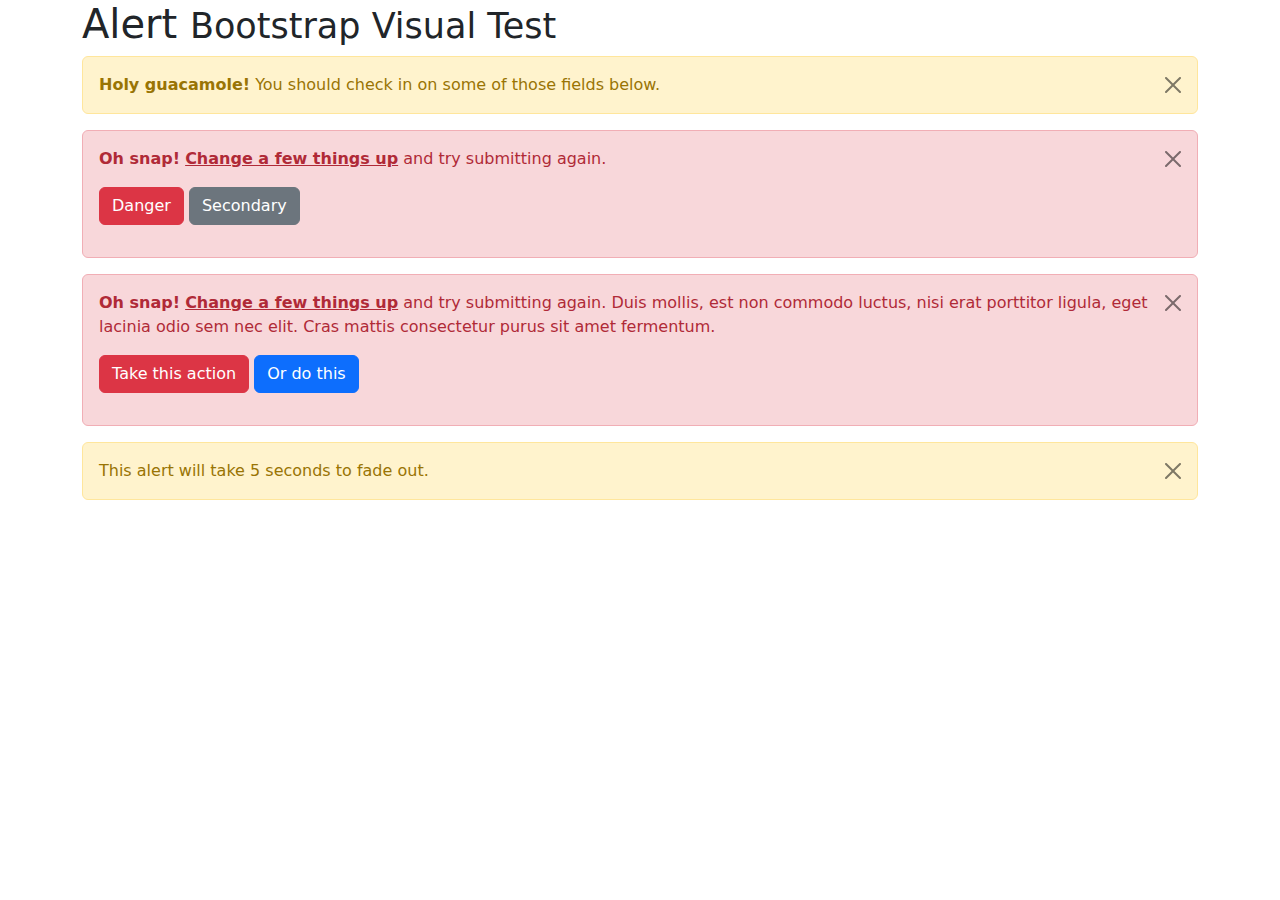
<file: target/classes/static/assets/libs/bootstrap/js/tests/visual/alert.html>
<!doctype html>
<html lang="en">
  <head>
    <meta charset="utf-8">
    <meta name="viewport" content="width=device-width, initial-scale=1">
    <link href="../../../dist/css/bootstrap.min.css" rel="stylesheet">
    <title>Alert</title>
  </head>
  <body>
    <div class="container">
      <h1>Alert <small>Bootstrap Visual Test</small></h1>

      <div class="alert alert-warning alert-dismissible fade show" role="alert">
        <button type="button" class="btn-close" data-bs-dismiss="alert" aria-label="Close"></button>
        <strong>Holy guacamole!</strong> You should check in on some of those fields below.
      </div>

      <div class="alert alert-danger alert-dismissible fade show" role="alert">
        <button type="button" class="btn-close" data-bs-dismiss="alert" aria-label="Close"></button>
        <p>
          <strong>Oh snap!</strong> <a href="#" class="alert-link">Change a few things up</a> and try submitting again.
        </p>
        <p>
          <button type="button" class="btn btn-danger">Danger</button>
          <button type="button" class="btn btn-secondary">Secondary</button>
        </p>
      </div>

      <div class="alert alert-danger alert-dismissible fade show" role="alert">
        <button type="button" class="btn-close" data-bs-dismiss="alert" aria-label="Close"></button>
        <p>
          <strong>Oh snap!</strong> <a href="#" class="alert-link">Change a few things up</a> and try submitting again. Duis mollis, est non commodo luctus, nisi erat porttitor ligula, eget lacinia odio sem nec elit. Cras mattis consectetur purus sit amet fermentum.
        </p>
        <p>
          <button type="button" class="btn btn-danger">Take this action</button>
          <button type="button" class="btn btn-primary">Or do this</button>
        </p>
      </div>

      <div class="alert alert-warning alert-dismissible fade show" role="alert" style="transition-duration: 5s;">
        <button type="button" class="btn-close" data-bs-dismiss="alert" aria-label="Close"></button>
        This alert will take 5 seconds to fade out.
      </div>
    </div>

    <script src="../../../dist/js/bootstrap.bundle.js"></script>
  </body>
</html>
</file>
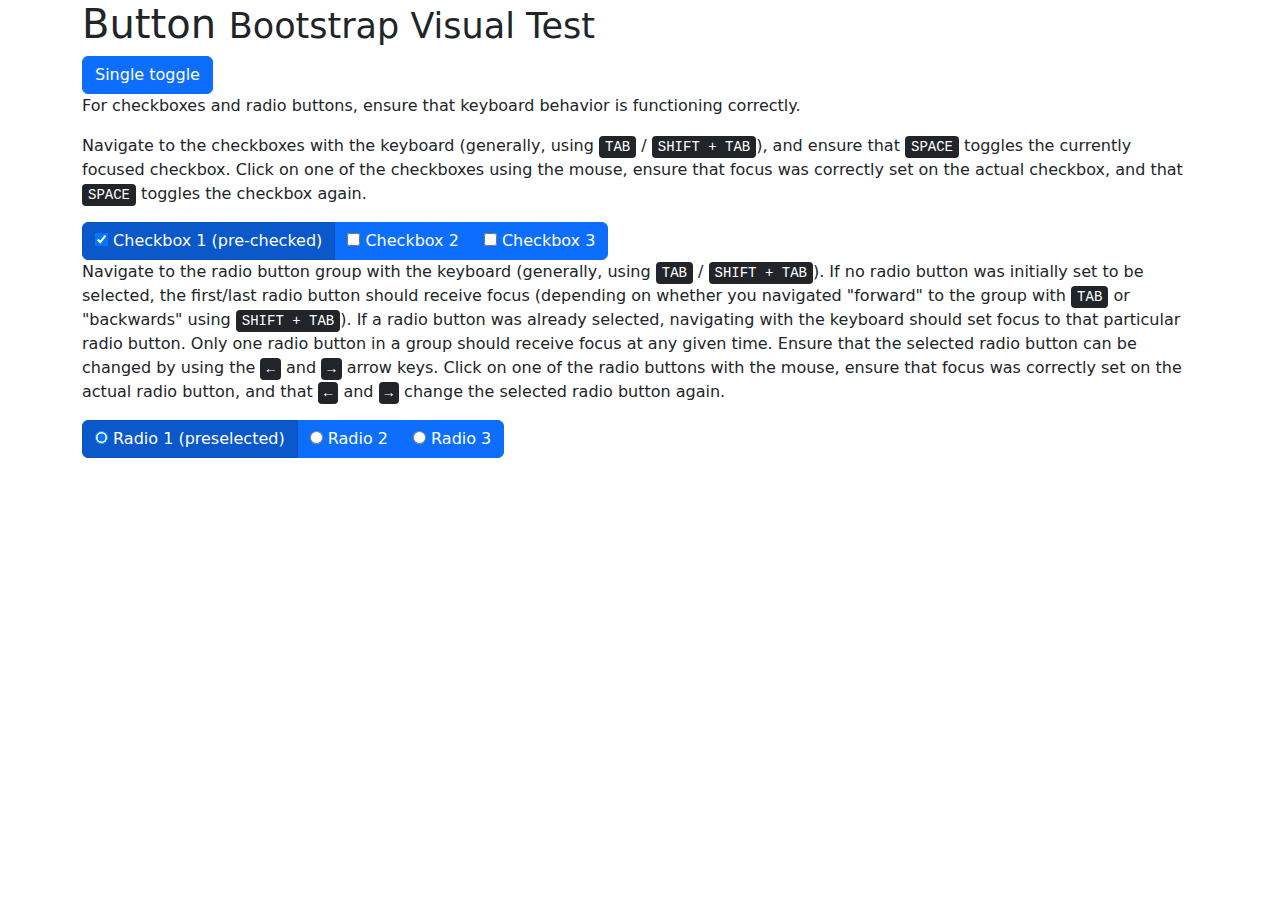
<file: target/classes/static/assets/libs/bootstrap/js/tests/visual/button.html>
<!doctype html>
<html lang="en">
  <head>
    <meta charset="utf-8">
    <meta name="viewport" content="width=device-width, initial-scale=1">
    <link href="../../../dist/css/bootstrap.min.css" rel="stylesheet">
    <title>Button</title>
  </head>
  <body>
    <div class="container">
      <h1>Button <small>Bootstrap Visual Test</small></h1>

      <button type="button" class="btn btn-primary" data-bs-toggle="button" aria-pressed="false" autocomplete="off">
        Single toggle
      </button>

      <p>For checkboxes and radio buttons, ensure that keyboard behavior is functioning correctly.</p>
      <p>Navigate to the checkboxes with the keyboard (generally, using <kbd>TAB</kbd> / <kbd>SHIFT + TAB</kbd>), and ensure that <kbd>SPACE</kbd> toggles the currently focused checkbox. Click on one of the checkboxes using the mouse, ensure that focus was correctly set on the actual checkbox, and that <kbd>SPACE</kbd> toggles the checkbox again.</p>

      <div class="btn-group" data-bs-toggle="buttons">
        <label class="btn btn-primary active">
          <input type="checkbox" checked autocomplete="off"> Checkbox 1 (pre-checked)
        </label>
        <label class="btn btn-primary">
          <input type="checkbox" autocomplete="off"> Checkbox 2
        </label>
        <label class="btn btn-primary">
          <input type="checkbox" autocomplete="off"> Checkbox 3
        </label>
      </div>

      <p>Navigate to the radio button group with the keyboard (generally, using <kbd>TAB</kbd> / <kbd>SHIFT + TAB</kbd>). If no radio button was initially set to be selected, the first/last radio button should receive focus (depending on whether you navigated "forward" to the group with <kbd>TAB</kbd> or "backwards" using <kbd>SHIFT + TAB</kbd>). If a radio button was already selected, navigating with the keyboard should set focus to that particular radio button. Only one radio button in a group should receive focus at any given time.  Ensure that the selected radio button can be changed by using the <kbd>←</kbd> and <kbd>→</kbd> arrow keys. Click on one of the radio buttons with the mouse,  ensure that focus was correctly set on the actual radio button, and that <kbd>←</kbd> and <kbd>→</kbd> change the selected radio button again.</p>

      <div class="btn-group" data-bs-toggle="buttons">
        <label class="btn btn-primary active">
          <input type="radio" name="options" id="option1" autocomplete="off" checked> Radio 1 (preselected)
        </label>
        <label class="btn btn-primary">
          <input type="radio" name="options" id="option2" autocomplete="off"> Radio 2
        </label>
        <label class="btn btn-primary">
          <input type="radio" name="options" id="option3" autocomplete="off"> Radio 3
        </label>
      </div>
    </div>

    <script src="../../../dist/js/bootstrap.bundle.js"></script>
  </body>
</html>
</file>
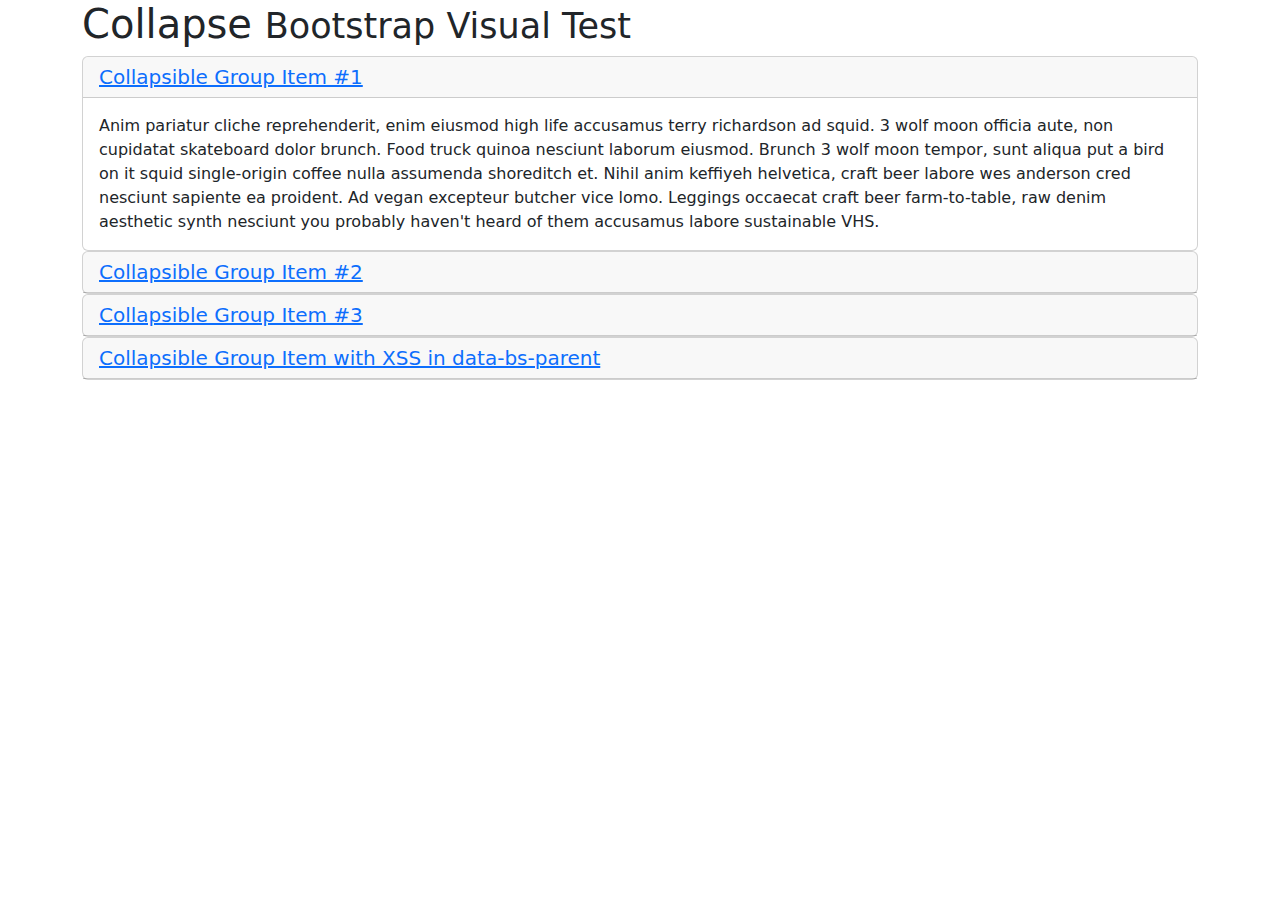
<file: target/classes/static/assets/libs/bootstrap/js/tests/visual/collapse.html>
<!doctype html>
<html lang="en">
  <head>
    <meta charset="utf-8">
    <meta name="viewport" content="width=device-width, initial-scale=1">
    <link href="../../../dist/css/bootstrap.min.css" rel="stylesheet">
    <title>Collapse</title>
  </head>
  <body>
    <div class="container">
      <h1>Collapse <small>Bootstrap Visual Test</small></h1>

      <div id="accordion" role="tablist">
        <div class="card" role="presentation">
          <div class="card-header" role="tab" id="headingOne">
            <h5 class="mb-0">
              <a data-bs-toggle="collapse" href="#collapseOne" aria-expanded="true" aria-controls="collapseOne">
                Collapsible Group Item #1
              </a>
            </h5>
          </div>

          <div id="collapseOne" class="collapse show" data-bs-parent="#accordion" role="tabpanel" aria-labelledby="headingOne">
            <div class="card-body">
              Anim pariatur cliche reprehenderit, enim eiusmod high life accusamus terry richardson ad squid. 3 wolf moon officia aute, non cupidatat skateboard dolor brunch. Food truck quinoa nesciunt laborum eiusmod. Brunch 3 wolf moon tempor, sunt aliqua put a bird on it squid single-origin coffee nulla assumenda shoreditch et. Nihil anim keffiyeh helvetica, craft beer labore wes anderson cred nesciunt sapiente ea proident. Ad vegan excepteur butcher vice lomo. Leggings occaecat craft beer farm-to-table, raw denim aesthetic synth nesciunt you probably haven't heard of them accusamus labore sustainable VHS.
            </div>
          </div>
        </div>
        <div class="card" role="presentation">
          <div class="card-header" role="tab" id="headingTwo">
            <h5 class="mb-0">
              <a class="collapsed" data-bs-toggle="collapse" href="#collapseTwo" aria-expanded="false" aria-controls="collapseTwo">
                Collapsible Group Item #2
              </a>
            </h5>
          </div>
          <div id="collapseTwo" class="collapse" data-bs-parent="#accordion" role="tabpanel" aria-labelledby="headingTwo">
            <div class="card-body">
              Anim pariatur cliche reprehenderit, enim eiusmod high life accusamus terry richardson ad squid. 3 wolf moon officia aute, non cupidatat skateboard dolor brunch. Food truck quinoa nesciunt laborum eiusmod. Brunch 3 wolf moon tempor, sunt aliqua put a bird on it squid single-origin coffee nulla assumenda shoreditch et. Nihil anim keffiyeh helvetica, craft beer labore wes anderson cred nesciunt sapiente ea proident. Ad vegan excepteur butcher vice lomo. Leggings occaecat craft beer farm-to-table, raw denim aesthetic synth nesciunt you probably haven't heard of them accusamus labore sustainable VHS.
            </div>
          </div>
        </div>
        <div class="card" role="presentation">
          <div class="card-header" role="tab" id="headingThree">
            <h5 class="mb-0">
              <a class="collapsed" data-bs-toggle="collapse" href="#collapseThree" aria-expanded="false" aria-controls="collapseThree">
                Collapsible Group Item #3
              </a>
            </h5>
          </div>
          <div id="collapseThree" class="collapse" data-bs-parent="#accordion" role="tabpanel" aria-labelledby="headingThree">
            <div class="card-body">
              Anim pariatur cliche reprehenderit, enim eiusmod high life accusamus terry richardson ad squid. 3 wolf moon officia aute, non cupidatat skateboard dolor brunch. Food truck quinoa nesciunt laborum eiusmod. Brunch 3 wolf moon tempor, sunt aliqua put a bird on it squid single-origin coffee nulla assumenda shoreditch et. Nihil anim keffiyeh helvetica, craft beer labore wes anderson cred nesciunt sapiente ea proident. Ad vegan excepteur butcher vice lomo. Leggings occaecat craft beer farm-to-table, raw denim aesthetic synth nesciunt you probably haven't heard of them accusamus labore sustainable VHS.
            </div>
          </div>
        </div>
        <div class="card" role="presentation">
          <div class="card-header" role="tab" id="headingFour">
            <h5 class="mb-0">
              <a class="collapsed" data-bs-toggle="collapse" href="#collapseFour" aria-expanded="false" aria-controls="collapseFour">
                Collapsible Group Item with XSS in data-bs-parent
              </a>
            </h5>
          </div>
          <div id="collapseFour" class="collapse" data-bs-parent="<img src=1 onerror=alert(123)>" role="tabpanel" aria-labelledby="headingFour">
            <div class="card-body">
              Anim pariatur cliche reprehenderit, enim eiusmod high life accusamus terry richardson ad squid. 3 wolf moon officia aute, non cupidatat skateboard dolor brunch. Food truck quinoa nesciunt laborum eiusmod. Brunch 3 wolf moon tempor, sunt aliqua put a bird on it squid single-origin coffee nulla assumenda shoreditch et. Nihil anim keffiyeh helvetica, craft beer labore wes anderson cred nesciunt sapiente ea proident. Ad vegan excepteur butcher vice lomo. Leggings occaecat craft beer farm-to-table, raw denim aesthetic synth nesciunt you probably haven't heard of them accusamus labore sustainable VHS.
            </div>
          </div>
        </div>
      </div>
    </div>

    <script src="../../../dist/js/bootstrap.bundle.js"></script>
  </body>
</html>
</file>
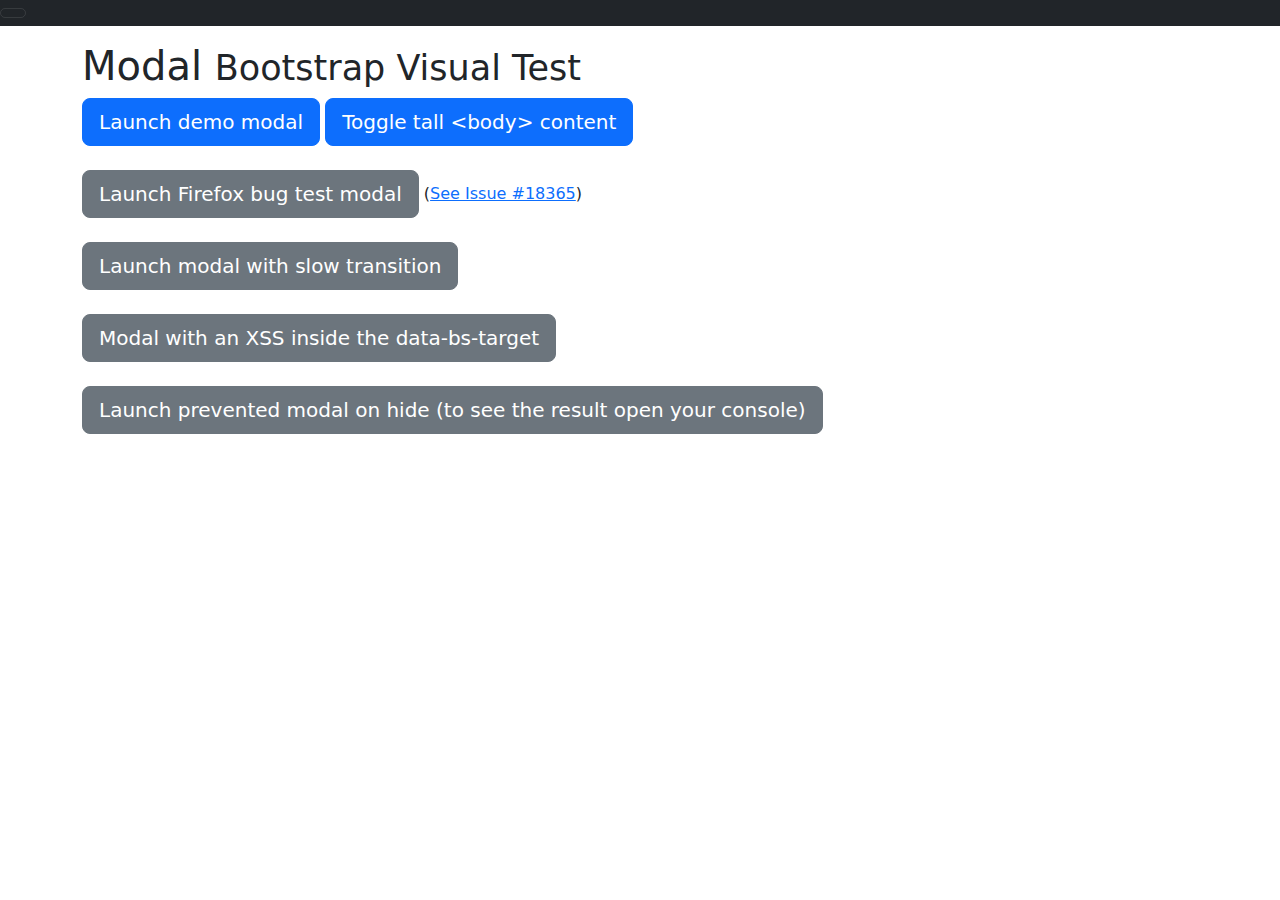
<file: target/classes/static/assets/libs/bootstrap/js/tests/visual/modal.html>
<!doctype html>
<html lang="en">
  <head>
    <meta charset="utf-8">
    <meta name="viewport" content="width=device-width, initial-scale=1">
    <link href="../../../dist/css/bootstrap.min.css" rel="stylesheet">
    <title>Modal</title>
    <style>
      #tall {
        height: 1500px;
        width: 100px;
      }
    </style>
  </head>
  <body>
    <nav class="navbar navbar-full navbar-dark bg-dark">
      <button class="navbar-toggler hidden-lg-up" type="button" data-bs-toggle="collapse" data-bs-target="#navbarResponsive" aria-controls="navbarResponsive" aria-expanded="false" aria-label="Toggle navigation"></button>
      <div class="collapse navbar-expand-md" id="navbarResponsive">
        <a class="navbar-brand" href="#">This shouldn't jump!</a>
        <ul class="navbar-nav">
          <li class="nav-item">
            <a class="nav-link active" href="#" aria-current="page">Home</a>
          </li>
          <li class="nav-item">
            <a class="nav-link" href="#">Link</a>
          </li>
          <li class="nav-item">
            <a class="nav-link" href="#">Link</a>
          </li>
        </ul>
      </div>
    </nav>

    <div class="container mt-3">
      <h1>Modal <small>Bootstrap Visual Test</small></h1>

      <div class="modal fade" id="myModal" tabindex="-1" aria-labelledby="myModalLabel" aria-hidden="true">
        <div class="modal-dialog">
          <div class="modal-content">
            <div class="modal-header">
              <h1 class="modal-title fs-4" id="myModalLabel">Modal title</h1>
              <button type="button" class="btn-close" data-bs-dismiss="modal" aria-label="Close"></button>
            </div>
            <div class="modal-body">
              <h4>Text in a modal</h4>
              <p>Duis mollis, est non commodo luctus, nisi erat porttitor ligula.</p>

              <h4>Popover in a modal</h4>
              <p>This <button type="button" class="btn btn-primary" data-bs-toggle="popover" data-bs-placement="left" title="Popover title" data-bs-content="And here's some amazing content. It's very engaging. Right?">button</button> should trigger a popover on click.</p>


              <h4>Tooltips in a modal</h4>
              <p><a href="#" data-bs-toggle="tooltip" data-bs-placement="top" title="Tooltip on top">This link</a> and <a href="#" data-bs-toggle="tooltip" data-bs-placement="bottom" title="Tooltip on bottom">that link</a> should have tooltips on hover.</p>

              <div id="accordion" role="tablist">
                <div class="card" role="presentation">
                  <div class="card-header" role="tab" id="headingOne">
                    <h5 class="mb-0">
                      <a data-bs-toggle="collapse" href="#collapseOne" aria-expanded="true" aria-controls="collapseOne">
                        Collapsible Group Item #1
                      </a>
                    </h5>
                  </div>

                  <div id="collapseOne" class="collapse show" data-bs-parent="#accordion" role="tabpanel" aria-labelledby="headingOne">
                    <div class="card-body">
                      Anim pariatur cliche reprehenderit, enim eiusmod high life accusamus terry richardson ad squid. 3 wolf moon officia aute, non cupidatat skateboard dolor brunch. Food truck quinoa nesciunt laborum eiusmod. Brunch 3 wolf moon tempor, sunt aliqua put a bird on it squid single-origin coffee nulla assumenda shoreditch et. Nihil anim keffiyeh helvetica, craft beer labore wes anderson cred nesciunt sapiente ea proident. Ad vegan excepteur butcher vice lomo. Leggings occaecat craft beer farm-to-table, raw denim aesthetic synth nesciunt you probably haven't heard of them accusamus labore sustainable VHS.
                    </div>
                  </div>
                </div>
                <div class="card" role="presentation">
                  <div class="card-header" role="tab" id="headingTwo">
                    <h5 class="mb-0">
                      <a class="collapsed" data-bs-toggle="collapse" href="#collapseTwo" aria-expanded="false" aria-controls="collapseTwo">
                        Collapsible Group Item #2
                      </a>
                    </h5>
                  </div>
                  <div id="collapseTwo" class="collapse" data-bs-parent="#accordion" role="tabpanel" aria-labelledby="headingTwo">
                    <div class="card-body">
                      Anim pariatur cliche reprehenderit, enim eiusmod high life accusamus terry richardson ad squid. 3 wolf moon officia aute, non cupidatat skateboard dolor brunch. Food truck quinoa nesciunt laborum eiusmod. Brunch 3 wolf moon tempor, sunt aliqua put a bird on it squid single-origin coffee nulla assumenda shoreditch et. Nihil anim keffiyeh helvetica, craft beer labore wes anderson cred nesciunt sapiente ea proident. Ad vegan excepteur butcher vice lomo. Leggings occaecat craft beer farm-to-table, raw denim aesthetic synth nesciunt you probably haven't heard of them accusamus labore sustainable VHS.
                    </div>
                  </div>
                </div>
                <div class="card" role="presentation">
                  <div class="card-header" role="tab" id="headingThree">
                    <h5 class="mb-0">
                      <a class="collapsed" data-bs-toggle="collapse" href="#collapseThree" aria-expanded="false" aria-controls="collapseThree">
                        Collapsible Group Item #3
                      </a>
                    </h5>
                  </div>
                  <div id="collapseThree" class="collapse" data-bs-parent="#accordion" role="tabpanel" aria-labelledby="headingThree">
                    <div class="card-body">
                      Anim pariatur cliche reprehenderit, enim eiusmod high life accusamus terry richardson ad squid. 3 wolf moon officia aute, non cupidatat skateboard dolor brunch. Food truck quinoa nesciunt laborum eiusmod. Brunch 3 wolf moon tempor, sunt aliqua put a bird on it squid single-origin coffee nulla assumenda shoreditch et. Nihil anim keffiyeh helvetica, craft beer labore wes anderson cred nesciunt sapiente ea proident. Ad vegan excepteur butcher vice lomo. Leggings occaecat craft beer farm-to-table, raw denim aesthetic synth nesciunt you probably haven't heard of them accusamus labore sustainable VHS.
                    </div>
                  </div>
                </div>
              </div>

              <hr>

              <h4>Overflowing text to show scroll behavior</h4>
              <p>Cras mattis consectetur purus sit amet fermentum. Cras justo odio, dapibus ac facilisis in, egestas eget quam. Morbi leo risus, porta ac consectetur ac, vestibulum at eros.</p>
              <p>Praesent commodo cursus magna, vel scelerisque nisl consectetur et. Vivamus sagittis lacus vel augue laoreet rutrum faucibus dolor auctor.</p>
              <p>Aenean lacinia bibendum nulla sed consectetur. Praesent commodo cursus magna, vel scelerisque nisl consectetur et. Donec sed odio dui. Donec ullamcorper nulla non metus auctor fringilla.</p>
              <p>Cras mattis consectetur purus sit amet fermentum. Cras justo odio, dapibus ac facilisis in, egestas eget quam. Morbi leo risus, porta ac consectetur ac, vestibulum at eros.</p>
              <p>Praesent commodo cursus magna, vel scelerisque nisl consectetur et. Vivamus sagittis lacus vel augue laoreet rutrum faucibus dolor auctor.</p>
              <p>Aenean lacinia bibendum nulla sed consectetur. Praesent commodo cursus magna, vel scelerisque nisl consectetur et. Donec sed odio dui. Donec ullamcorper nulla non metus auctor fringilla.</p>
              <p>Cras mattis consectetur purus sit amet fermentum. Cras justo odio, dapibus ac facilisis in, egestas eget quam. Morbi leo risus, porta ac consectetur ac, vestibulum at eros.</p>
              <p>Praesent commodo cursus magna, vel scelerisque nisl consectetur et. Vivamus sagittis lacus vel augue laoreet rutrum faucibus dolor auctor.</p>
              <p>Aenean lacinia bibendum nulla sed consectetur. Praesent commodo cursus magna, vel scelerisque nisl consectetur et. Donec sed odio dui. Donec ullamcorper nulla non metus auctor fringilla.</p>
            </div>
            <div class="modal-footer">
              <button type="button" class="btn btn-secondary" data-bs-dismiss="modal">Close</button>
              <button type="button" class="btn btn-primary">Save changes</button>
            </div>
          </div>
        </div>
      </div>

      <div class="modal fade" id="firefoxModal" tabindex="-1" aria-labelledby="firefoxModalLabel" aria-hidden="true">
        <div class="modal-dialog">
          <div class="modal-content">
            <div class="modal-header">
              <h1 class="modal-title fs-4" id="firefoxModalLabel">Firefox Bug Test</h1>
              <button type="button" class="btn-close" data-bs-dismiss="modal" aria-label="Close"></button>
            </div>
            <div class="modal-body">
              <ol>
                <li>Ensure you're using Firefox.</li>
                <li>Open a new tab and then switch back to this tab.</li>
                <li>Click into this input: <input type="text" id="ff-bug-input"></li>
                <li>Switch to the other tab and then back to this tab.</li>
              </ol>
              <p>Test result: <strong id="ff-bug-test-result"></strong></p>
            </div>
            <div class="modal-footer">
              <button type="button" class="btn btn-secondary" data-bs-dismiss="modal">Close</button>
              <button type="button" class="btn btn-primary">Save changes</button>
            </div>
          </div>
        </div>
      </div>

      <div class="modal fade" id="slowModal" tabindex="-1" aria-labelledby="slowModalLabel" aria-hidden="true" style="transition-duration: 5s;">
        <div class="modal-dialog" style="transition-duration: inherit;">
          <div class="modal-content">
            <div class="modal-header">
              <h1 class="modal-title fs-4" id="slowModalLabel">Lorem slowly</h1>
              <button type="button" class="btn-close" data-bs-dismiss="modal" aria-label="Close"></button>
            </div>
            <div class="modal-body">
              <p>Cum sociis natoque penatibus et magnis dis parturient montes, nascetur ridiculus mus. Duis mollis, est non commodo luctus, nisi erat porttitor ligula, eget lacinia odio sem nec elit. Donec sed odio dui. Nullam quis risus eget urna mollis ornare vel eu leo. Nulla vitae elit libero, a pharetra augue.</p>
            </div>
            <div class="modal-footer">
              <button type="button" class="btn btn-secondary" data-bs-dismiss="modal">Close</button>
              <button type="button" class="btn btn-primary">Save changes</button>
            </div>
          </div>
        </div>
      </div>

      <button type="button" class="btn btn-primary btn-lg" data-bs-toggle="modal" data-bs-target="#myModal">
        Launch demo modal
      </button>

      <button type="button" class="btn btn-primary btn-lg" id="tall-toggle">
        Toggle tall &lt;body&gt; content
      </button>

      <br><br>

      <button type="button" class="btn btn-secondary btn-lg" data-bs-toggle="modal" data-bs-target="#firefoxModal">
        Launch Firefox bug test modal
      </button>
      (<a href="https://github.com/twbs/bootstrap/issues/18365">See Issue #18365</a>)

      <br><br>

      <button type="button" class="btn btn-secondary btn-lg" data-bs-toggle="modal" data-bs-target="#slowModal">
        Launch modal with slow transition
      </button>

      <br><br>

      <div class="text-bg-dark p-2" id="tall" style="display: none;">
        Tall body content to force the page to have a scrollbar.
      </div>

      <button type="button" class="btn btn-secondary btn-lg" data-bs-toggle="modal" data-bs-target="&#x3C;div class=&#x22;modal fade the-bad&#x22; tabindex=&#x22;-1&#x22;&#x3E;&#x3C;div class=&#x22;modal-dialog&#x22;&#x3E;&#x3C;div class=&#x22;modal-content&#x22;&#x3E;&#x3C;div class=&#x22;modal-header&#x22;&#x3E;&#x3C;button type=&#x22;button&#x22; class=&#x22;btn-close&#x22; data-bs-dismiss=&#x22;modal&#x22; aria-label=&#x22;Close&#x22;&#x3E;&#x3C;span aria-hidden=&#x22;true&#x22;&#x3E;&#x26;times;&#x3C;/span&#x3E;&#x3C;/button&#x3E;&#x3C;h1 class=&#x22;modal-title fs-4&#x22;&#x3E;The Bad Modal&#x3C;/h1&#x3E;&#x3C;/div&#x3E;&#x3C;div class=&#x22;modal-body&#x22;&#x3E;This modal&#x27;s HTTML source code is declared inline, inside the data-bs-target attribute of it&#x27;s show-button&#x3C;/div&#x3E;&#x3C;/div&#x3E;&#x3C;/div&#x3E;&#x3C;/div&#x3E;">
        Modal with an XSS inside the data-bs-target
      </button>

      <br><br>

      <button type="button" class="btn btn-secondary btn-lg" id="btnPreventModal">
        Launch prevented modal on hide (to see the result open your console)
      </button>
    </div>

    <script src="../../../dist/js/bootstrap.bundle.js"></script>
    <script>
      /* global bootstrap: false */

      const ffBugTestResult = document.getElementById('ff-bug-test-result')
      const firefoxTestDone = false

      function reportFirefoxTestResult(result) {
        if (!firefoxTestDone) {
          ffBugTestResult.classList.add(result ? 'text-success' : 'text-danger')
          ffBugTestResult.textContent = result ? 'PASS' : 'FAIL'
        }
      }

      document.querySelectorAll('[data-bs-toggle="popover"]').forEach(popoverEl => new bootstrap.Popover(popoverEl))

      document.querySelectorAll('[data-bs-toggle="tooltip"]').forEach(tooltipEl => new bootstrap.Tooltip(tooltipEl))

      const tall = document.getElementById('tall')
      document.getElementById('tall-toggle').addEventListener('click', () => {
        tall.style.display = tall.style.display === 'none' ? 'block' : 'none'
      })

      const ffBugInput = document.getElementById('ff-bug-input')
      const firefoxModal = document.getElementById('firefoxModal')
      function handlerClickFfBugInput() {
        firefoxModal.addEventListener('focus', reportFirefoxTestResult.bind(false))
        ffBugInput.addEventListener('focus', reportFirefoxTestResult.bind(true))
        ffBugInput.removeEventListener('focus', handlerClickFfBugInput)
      }

      ffBugInput.addEventListener('focus', handlerClickFfBugInput)

      const modalFf = new bootstrap.Modal(firefoxModal)

      document.getElementById('btnPreventModal').addEventListener('click', () => {
        const shownFirefoxModal = () => {
          modalFf.hide()
          firefoxModal.removeEventListener('shown.bs.modal', hideFirefoxModal)
        }

        const hideFirefoxModal = event => {
          event.preventDefault()
          firefoxModal.removeEventListener('hide.bs.modal', hideFirefoxModal)

          if (modalFf._isTransitioning) {
            console.error('Modal plugin should not set _isTransitioning when hide event is prevented')
          } else {
            console.log('Test passed')
            modalFf.hide() // work as expected
          }
        }

        firefoxModal.addEventListener('shown.bs.modal', shownFirefoxModal)
        firefoxModal.addEventListener('hide.bs.modal', hideFirefoxModal)
        modalFf.show()
      })

      // Test transition duration
      let t0
      let t1
      const slowModal = document.getElementById('slowModal')

      slowModal.addEventListener('shown.bs.modal', () => {
        t1 = performance.now()
        console.log('transition-duration took ' + (t1 - t0) + 'ms.')
      })

      slowModal.addEventListener('show.bs.modal', () => {
        t0 = performance.now()
      })
    </script>
  </body>
</html>
</file>
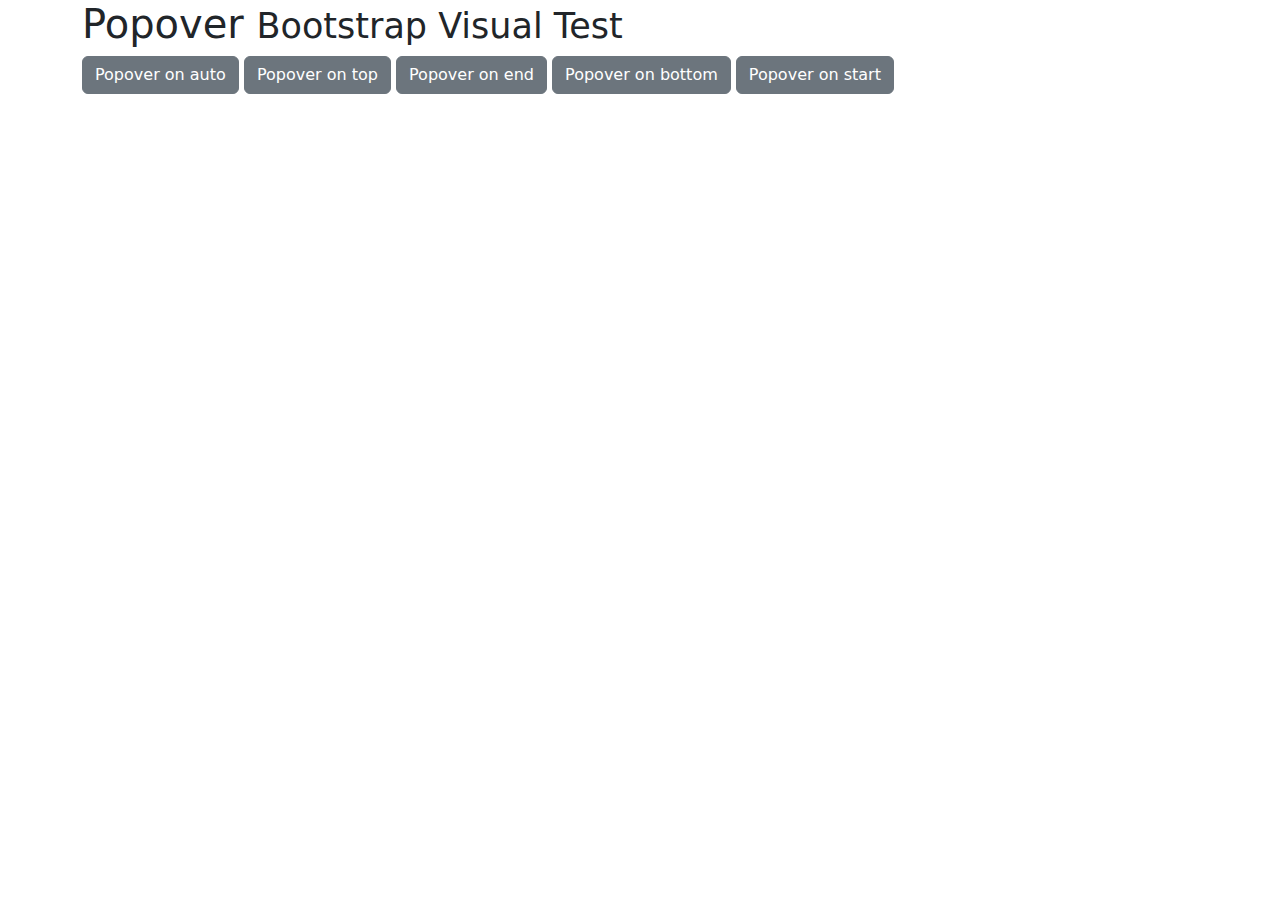
<file: target/classes/static/assets/libs/bootstrap/js/tests/visual/popover.html>
<!doctype html>
<html lang="en">
  <head>
    <meta charset="utf-8">
    <meta name="viewport" content="width=device-width, initial-scale=1">
    <link href="../../../dist/css/bootstrap.min.css" rel="stylesheet">
    <title>Popover</title>
  </head>
  <body>
    <div class="container">
      <h1>Popover <small>Bootstrap Visual Test</small></h1>

      <button type="button" class="btn btn-secondary" data-bs-container="body" data-bs-toggle="popover" data-bs-placement="auto" data-bs-content="Vivamus sagittis lacus vel augue laoreet rutrum faucibus.">
        Popover on auto
      </button>

      <button type="button" class="btn btn-secondary" data-bs-container="body" data-bs-toggle="popover" data-bs-placement="top" data-bs-content="Default placement was on top but not enough place">
        Popover on top
      </button>

      <button type="button" class="btn btn-secondary" data-bs-container="body" data-bs-toggle="popover" data-bs-placement="right" data-bs-content="Vivamus sagittis lacus vel augue laoreet rutrum faucibus.">
        Popover on end
      </button>

      <button type="button" class="btn btn-secondary" data-bs-container="body" data-bs-toggle="popover" data-bs-placement="bottom" data-bs-content="Vivamus sagittis lacus vel augue laoreet rutrum faucibus.">
        Popover on bottom
      </button>

      <button type="button" class="btn btn-secondary" data-bs-container="body" data-bs-toggle="popover" data-bs-placement="left" data-bs-content="Vivamus sagittis lacus vel augue laoreet rutrum faucibus.">
        Popover on start
      </button>
    </div>

    <script src="../../../dist/js/bootstrap.bundle.js"></script>
    <script>
      /* global bootstrap: false */

      document.querySelectorAll('[data-bs-toggle="popover"]').forEach(popoverEl => new bootstrap.Popover(popoverEl))
    </script>
  </body>
</html>
</file>
